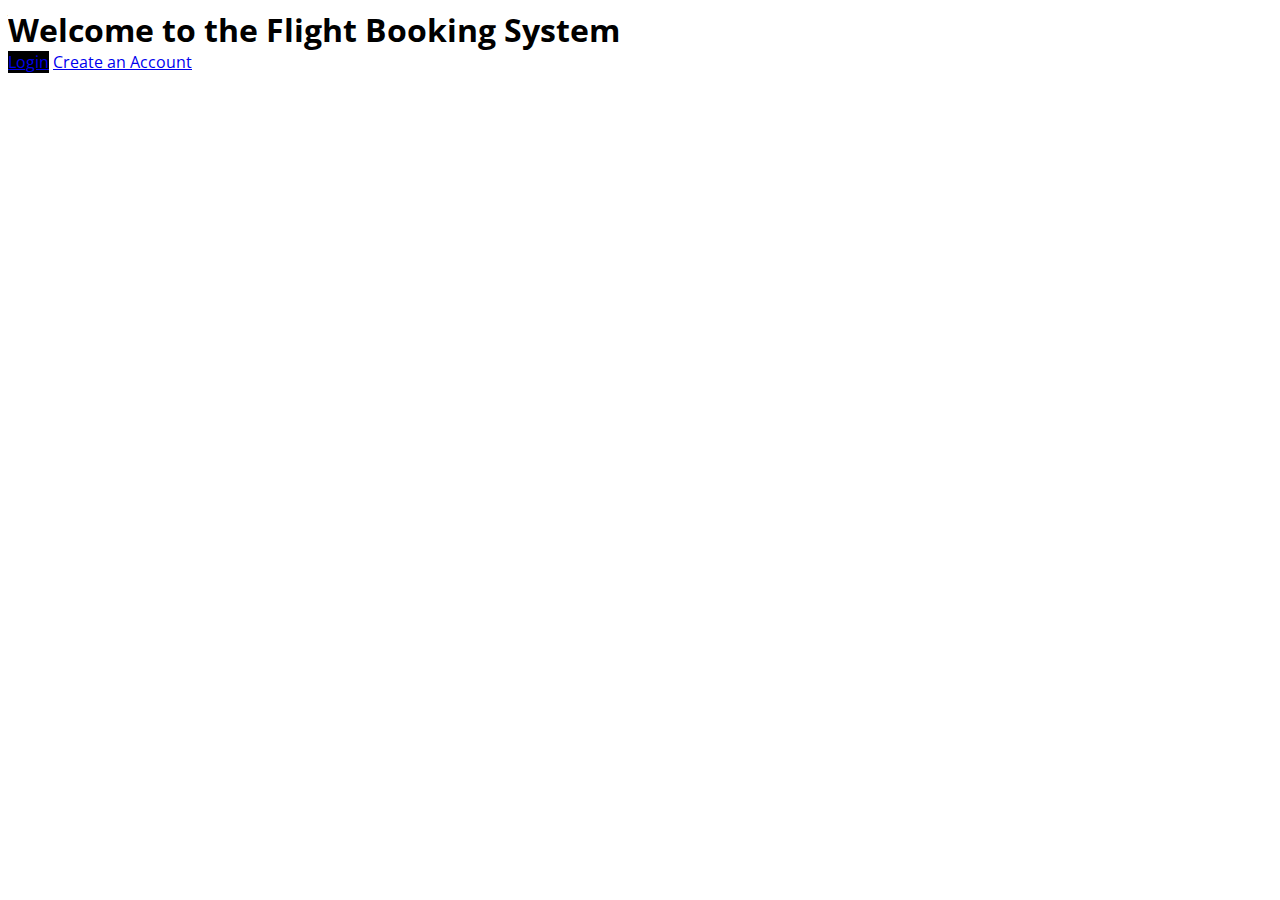
<file: index.html>
<!-- Ken Jiang - 23012932X, Anson Yuen - 23012962X -->
<!DOCTYPE html>
<html>
    <head>
        <link rel="preconnect" href="https://fonts.googleapis.com">
        <link rel="preconnect" href="https://fonts.gstatic.com" crossorigin>
        <link href="https://fonts.googleapis.com/css2?family=Open+Sans:ital,wght@0,300;0,400;0,700;0,800;1,300;1,400;1,700;1,800&display=swap" rel="stylesheet">

        <link href="https://cdn.jsdelivr.net/npm/bootstrap@5.3.2/dist/css/bootstrap.min.css" rel="stylesheet" integrity="sha384-T3c6CoIi6uLrA9TneNEoa7RxnatzjcDSCmG1MXxSR1GAsXEV/Dwwykc2MPK8M2HN" crossorigin="anonymous" />
        <script src="https://cdn.jsdelivr.net/npm/bootstrap@5.3.2/dist/js/bootstrap.bundle.min.js" integrity="sha384-C6RzsynM9kWDrMNeT87bh95OGNyZPhcTNXj1NW7RuBCsyN/o0jlpcV8Qyq46cDfL" crossorigin="anonymous"></script>

        <link href="../styles/globals.css" rel="stylesheet"/>

        <title>Flight Booking System</title>
    </head>
    <body>
        <header>
            <!-- no header or footer on index page -->
        </header>
        <main>
            <div class="container vh-100 d-flex flex-column align-items-center justify-content-center">
                <div class="text-center">
                    <h1>
                        Welcome to the Flight Booking System
                    </h1>
                </div>
                <div class="d-flex">
                    <a href="./login.html" class="btn btn-primary m-1">Login</a>
                    <a href="./signup.html" class="btn btn-secondary m-1">Create an Account</a>
                </div>
            </div>
        </main>
        <footer>
            <!-- no header or footer on index page -->
        </footer>
    </body>
</html>
</file>
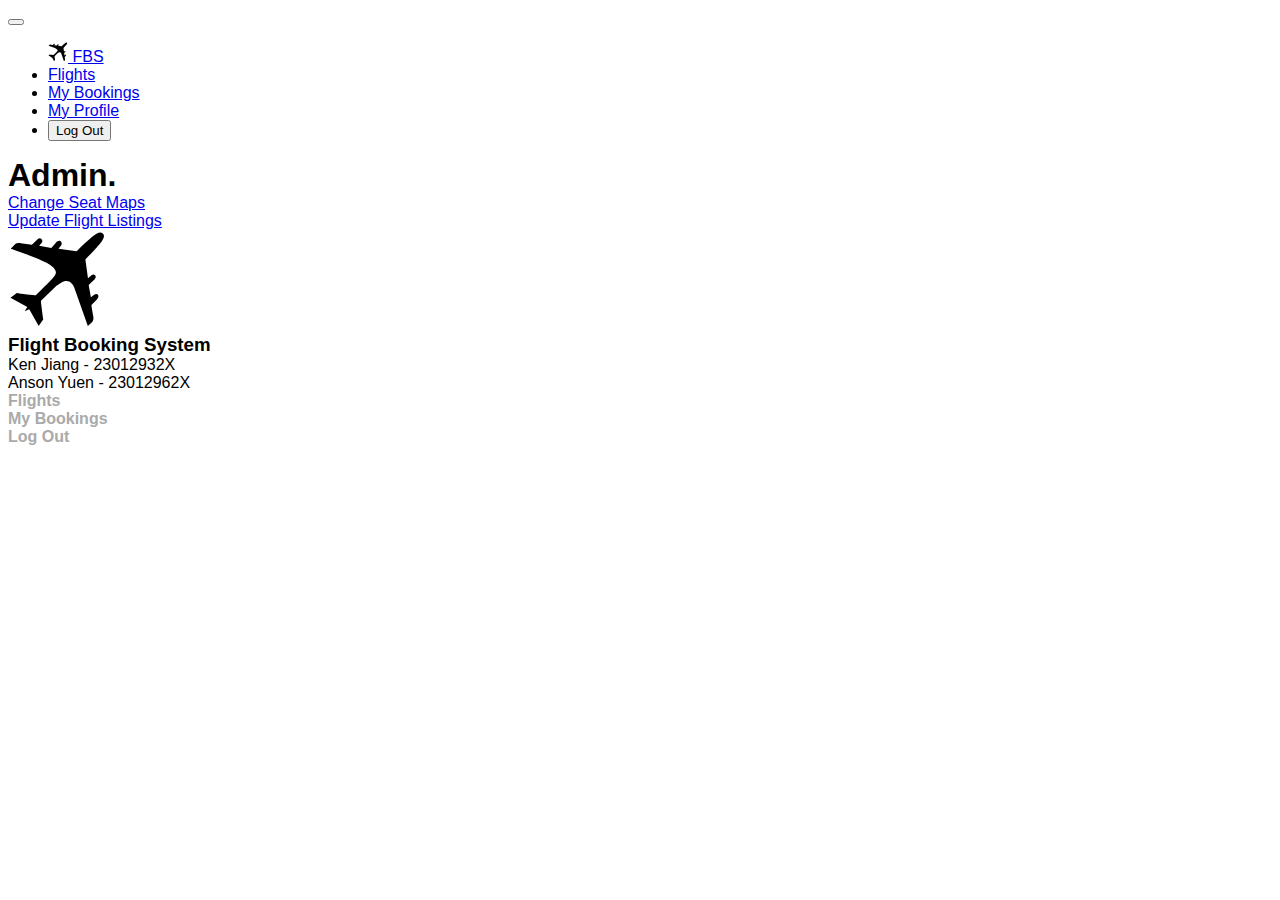
<file: admin.html>
<!-- Ken Jiang - 23012932X, Anson Yuen - 23012962X -->
<!DOCTYPE html>
<html>
    <head>
        <link href="https://cdn.jsdelivr.net/npm/bootstrap@5.3.2/dist/css/bootstrap.min.css" rel="stylesheet" integrity="sha384-T3c6CoIi6uLrA9TneNEoa7RxnatzjcDSCmG1MXxSR1GAsXEV/Dwwykc2MPK8M2HN" crossorigin="anonymous" />
        <script src="https://cdn.jsdelivr.net/npm/bootstrap@5.3.2/dist/js/bootstrap.bundle.min.js" integrity="sha384-C6RzsynM9kWDrMNeT87bh95OGNyZPhcTNXj1NW7RuBCsyN/o0jlpcV8Qyq46cDfL" crossorigin="anonymous"></script>
        
        <link href="../styles/globals.css" rel="stylesheet"/>

        <title>Flight Booking System</title>

        <style>
            .seat {
                fill: white;
                stroke: black;
                stroke-width: 3px;
            }

            .selected-seat {
                fill: #c6ffc6;
            }

            .occupied-seat {
                fill: #ffd1c6;
            }

            .emphasis-text {
                font-weight: bold;
                font-size: 2rem;
                color: white;
                background-color: black;
                padding: 0 0.2em;
                transform: skewX(-10deg);
            }
        </style>

    </head>
    <body>
        <header>
            <nav class="navbar navbar-expand-lg bg-light">
                <div class="container-fluid">
                    <button class="navbar-toggler" type="button" data-bs-toggle="collapse" data-bs-target="#navbarNav">
                        <span class="navbar-toggler-icon"></span>
                    </button>
                    <div
                    class="collapse navbar-collapse flex justify-content-center"
                    id="navbarNav">
                    <ul class="navbar-nav column-gap-5">
                        <a class="navbar-brand" href="#">
                            <img src="./imgs/airplane_logo.svg" style="width:20px;">
                            FBS
                        </a>
                        <li class="nav-item">
                            <a class="nav-link link-primary fw-bold" href="./flights.html">Flights</a>
                        </li>
                        <li class="nav-item">
                            <a class="nav-link" href="#">My Bookings</a>
                        </li>
                        <li class="nav-item">
                            <a class="nav-link" href="#">My Profile</a>
                        </li>
                        <li class="nav-item">
                            <button class="btn btn-outline-secondary" type="submit">Log Out</button>
                        </li>
                    </ul>
                    </div>
                </div>
            </nav>
        </header>
        <main>
            <section class="container mb-2">
                <div class="row my-3">
                    <h1>Admin.</h1>
                </div>
            </section>

            <section class="container mb-2 border-start border-3 border-black">
                <a href="./seatmanagement.html" type="button" class="btn btn-outline-secondary">Change Seat Maps</a>
            </section>
            <section class="container mb-2 border-start border-3 border-black">
                <a href="./eventmanagement.html" type="button" class="btn btn-outline-secondary">Update Flight Listings</a>
            </section>
        </main>
        <footer class="footer fixed-bottom bg-light">
            <div class="container my-3">
                <div class="row">
                    <div class="col-9 d-flex align-items-center">
                        <img src="./imgs/airplane_logo.svg" style="width:100px;">
                        <div class="mx-3">
                            <h3>Flight Booking System</h3>
                            <div>Ken Jiang - 23012932X</div>
                            <div>Anson Yuen - 23012962X</div>
                        </div>
                    </div>
                    <div class="col-3 d-flex align-items-center justify-content-between">
                        <div>
                            <a class="footer-link" href="#">Flights</a>
                        </div>
                        <div>
                            <a class="footer-link" href="#">My Bookings</a>
                        </div>
                        <div>
                            <a class="footer-link" href="#">Log Out</a>
                        </div>
                    </div>
                </div>
            </div> 
        </footer>
    </body>
</html>
</file>
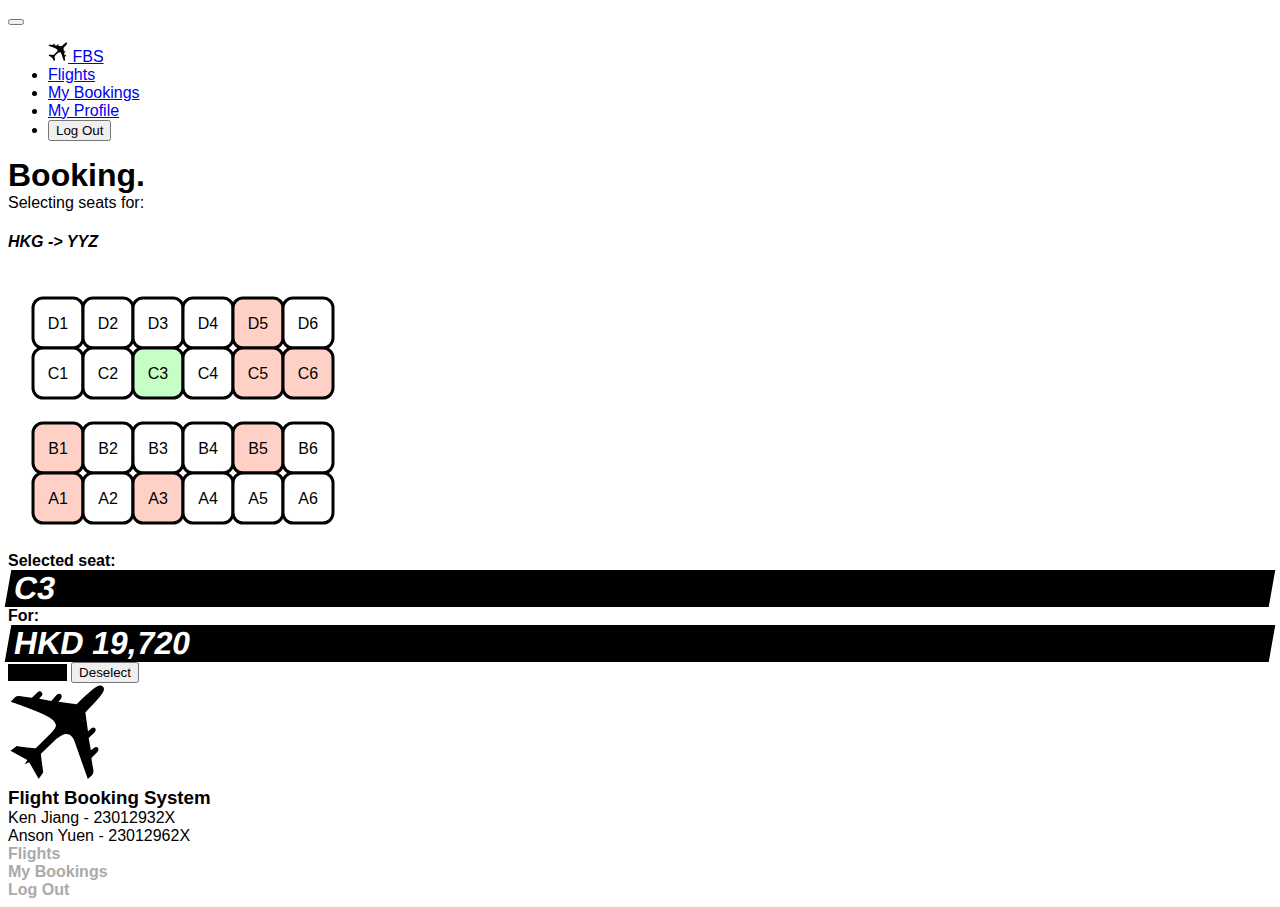
<file: booking.html>
<!-- Ken Jiang - 23012932X, Anson Yuen - 23012962X -->
<!DOCTYPE html>
<html>
    <head>
        <link href="https://cdn.jsdelivr.net/npm/bootstrap@5.3.2/dist/css/bootstrap.min.css" rel="stylesheet" integrity="sha384-T3c6CoIi6uLrA9TneNEoa7RxnatzjcDSCmG1MXxSR1GAsXEV/Dwwykc2MPK8M2HN" crossorigin="anonymous" />
        <script src="https://cdn.jsdelivr.net/npm/bootstrap@5.3.2/dist/js/bootstrap.bundle.min.js" integrity="sha384-C6RzsynM9kWDrMNeT87bh95OGNyZPhcTNXj1NW7RuBCsyN/o0jlpcV8Qyq46cDfL" crossorigin="anonymous"></script>
        
        <link href="../styles/globals.css" rel="stylesheet"/>

        <title>Flight Booking System</title>

        <style>
            .seat {
                fill: white;
                stroke: black;
                stroke-width: 3px;
            }

            .selected-seat {
                fill: #c6ffc6;
            }

            .occupied-seat {
                fill: #ffd1c6;
            }

            .emphasis-text {
                font-weight: bold;
                font-size: 2rem;
                color: white;
                background-color: black;
                padding: 0 0.2em;
                transform: skewX(-10deg);
            }
        </style>

    </head>
    <body>
        <header>
            <nav class="navbar navbar-expand-lg bg-light">
                <div class="container-fluid">
                    <button class="navbar-toggler" type="button" data-bs-toggle="collapse" data-bs-target="#navbarNav">
                        <span class="navbar-toggler-icon"></span>
                    </button>
                    <div
                    class="collapse navbar-collapse flex justify-content-center"
                    id="navbarNav">
                    <ul class="navbar-nav column-gap-5">
                        <a class="navbar-brand" href="#">
                            <img src="./imgs/airplane_logo.svg" style="width:20px;">
                            FBS
                        </a>
                        <li class="nav-item">
                            <a class="nav-link " href="./flights.html">Flights</a>
                        </li>
                        <li class="nav-item">
                            <a class="nav-link link-primary fw-bold" href="#">My Bookings</a>
                        </li>
                        <li class="nav-item">
                            <a class="nav-link" href="#">My Profile</a>
                        </li>
                        <li class="nav-item">
                            <button class="btn btn-outline-secondary" type="submit">Log Out</button>
                        </li>
                    </ul>
                    </div>
                </div>
            </nav>
        </header>
        <main>
            <section class="container mb-2">
                <div class="row my-3">
                    <h1>Booking.</h1>
                </div>
            </section>

            <section class="container mb-2 border-start border-3 border-black">
                <div class="row">
                    <div>
                        Selecting seats for:
                    </div>
                    <h4>
                        HKG -> YYZ
                    </h4>
                </div>
            </section>

            <section class="container d-flex justify-content-center">
                <svg id="seatmap" width="350px" height="275px">
                    <rect class="seat" x="25" y="25" width="50" height="50" rx="10" ry="10"></rect>
                    <text x="50" y="50" fill="black" text-anchor="middle" alignment-baseline="central">D1</text>
                    <rect class="seat" x="25" y="75" width="50" height="50" rx="10" ry="10"></rect>
                    <text x="50" y="100" fill="black" text-anchor="middle" alignment-baseline="central">C1</text>
                    <rect class="seat occupied-seat" x="25" y="150" width="50" height="50" rx="10" ry="10"></rect>
                    <text x="50" y="175" fill="black" text-anchor="middle" alignment-baseline="central">B1</text>
                    <rect class="seat occupied-seat" x="25" y="200" width="50" height="50" rx="10" ry="10"></rect>
                    <text x="50" y="225" fill="black" text-anchor="middle" alignment-baseline="central">A1</text>

                    <rect class="seat" x="75" y="25" width="50" height="50" rx="10" ry="10"></rect>
                    <text x="100" y="50" fill="black" text-anchor="middle" alignment-baseline="central">D2</text>
                    <rect class="seat" x="75" y="75" width="50" height="50" rx="10" ry="10"></rect>
                    <text x="100" y="100" fill="black" text-anchor="middle" alignment-baseline="central">C2</text>
                    <rect class="seat" x="75" y="150" width="50" height="50" rx="10" ry="10"></rect>
                    <text x="100" y="175" fill="black" text-anchor="middle" alignment-baseline="central">B2</text>
                    <rect class="seat" x="75" y="200" width="50" height="50" rx="10" ry="10"></rect>
                    <text x="100" y="225" fill="black" text-anchor="middle" alignment-baseline="central">A2</text>

                    <rect class="seat" x="125" y="25" width="50" height="50" rx="10" ry="10"></rect>
                    <text x="150" y="50" fill="black" text-anchor="middle" alignment-baseline="central">D3</text>
                    <rect class="seat selected-seat" x="125" y="75" width="50" height="50" rx="10" ry="10"></rect>
                    <text x="150" y="100" fill="black" text-anchor="middle" alignment-baseline="central">C3</text>
                    <rect class="seat" x="125" y="150" width="50" height="50" rx="10" ry="10"></rect>
                    <text x="150" y="175" fill="black" text-anchor="middle" alignment-baseline="central">B3</text>
                    <rect class="seat occupied-seat" x="125" y="200" width="50" height="50" rx="10" ry="10"></rect>
                    <text x="150" y="225" fill="black" text-anchor="middle" alignment-baseline="central">A3</text>

                    <rect class="seat" x="175" y="25" width="50" height="50" rx="10" ry="10"></rect>
                    <text x="200" y="50" fill="black" text-anchor="middle" alignment-baseline="central">D4</text>
                    <rect class="seat" x="175" y="75" width="50" height="50" rx="10" ry="10"></rect>
                    <text x="200" y="100" fill="black" text-anchor="middle" alignment-baseline="central">C4</text>
                    <rect class="seat" x="175" y="150" width="50" height="50" rx="10" ry="10"></rect>
                    <text x="200" y="175" fill="black" text-anchor="middle" alignment-baseline="central">B4</text>
                    <rect class="seat" x="175" y="200" width="50" height="50" rx="10" ry="10"></rect>
                    <text x="200" y="225" fill="black" text-anchor="middle" alignment-baseline="central">A4</text>

                    <rect class="seat occupied-seat" x="225" y="25" width="50" height="50" rx="10" ry="10"></rect>
                    <text x="250" y="50" fill="black" text-anchor="middle" alignment-baseline="central">D5</text>
                    <rect class="seat occupied-seat" x="225" y="75" width="50" height="50" rx="10" ry="10"></rect>
                    <text x="250" y="100" fill="black" text-anchor="middle" alignment-baseline="central">C5</text>
                    <rect class="seat occupied-seat" x="225" y="150" width="50" height="50" rx="10" ry="10"></rect>
                    <text x="250" y="175" fill="black" text-anchor="middle" alignment-baseline="central">B5</text>
                    <rect class="seat" x="225" y="200" width="50" height="50" rx="10" ry="10"></rect>
                    <text x="250" y="225" fill="black" text-anchor="middle" alignment-baseline="central">A5</text>

                    <rect class="seat" x="275" y="25" width="50" height="50" rx="10" ry="10"></rect>
                    <text x="300" y="50" fill="black" text-anchor="middle" alignment-baseline="central">D6</text>
                    <rect class="seat occupied-seat" x="275" y="75" width="50" height="50" rx="10" ry="10"></rect>
                    <text x="300" y="100" fill="black" text-anchor="middle" alignment-baseline="central">C6</text>
                    <rect class="seat" x="275" y="150" width="50" height="50" rx="10" ry="10"></rect>
                    <text x="300" y="175" fill="black" text-anchor="middle" alignment-baseline="central">B6</text>
                    <rect class="seat" x="275" y="200" width="50" height="50" rx="10" ry="10"></rect>
                    <text x="300" y="225" fill="black" text-anchor="middle" alignment-baseline="central">A6</text>

                </svg>
            </section>

            <section class="container d-flex flex-row align-items-center justify-content-center mb-3">
                <div class="mx-2">
                    <b>Selected seat:</b>
                </div>
                <div class="emphasis-text">
                    C3
                </div>

                <div class="mx-2">
                    <b>For:</b>
                </div>
                <div class="emphasis-text">
                    HKD 19,720
                </div>
            </section>

            <section class="container d-flex justify-content-center">
                <button type="button" class="btn btn-primary mx-1">Confirm</button>
                <button type="button" class="btn btn-outline-secondary mx-1">Deselect</button>
            </section>
        </main>
        <footer class="footer fixed-bottom bg-light">
            <div class="container my-3">
                <div class="row">
                    <div class="col-9 d-flex align-items-center">
                        <img src="./imgs/airplane_logo.svg" style="width:100px;">
                        <div class="mx-3">
                            <h3>Flight Booking System</h3>
                            <div>Ken Jiang - 23012932X</div>
                            <div>Anson Yuen - 23012962X</div>
                        </div>
                    </div>
                    <div class="col-3 d-flex align-items-center justify-content-between">
                        <div>
                            <a class="footer-link" href="#">Flights</a>
                        </div>
                        <div>
                            <a class="footer-link" href="#">My Bookings</a>
                        </div>
                        <div>
                            <a class="footer-link" href="#">Log Out</a>
                        </div>
                    </div>
                </div>
            </div> 
        </footer>
    </body>
</html>
</file>
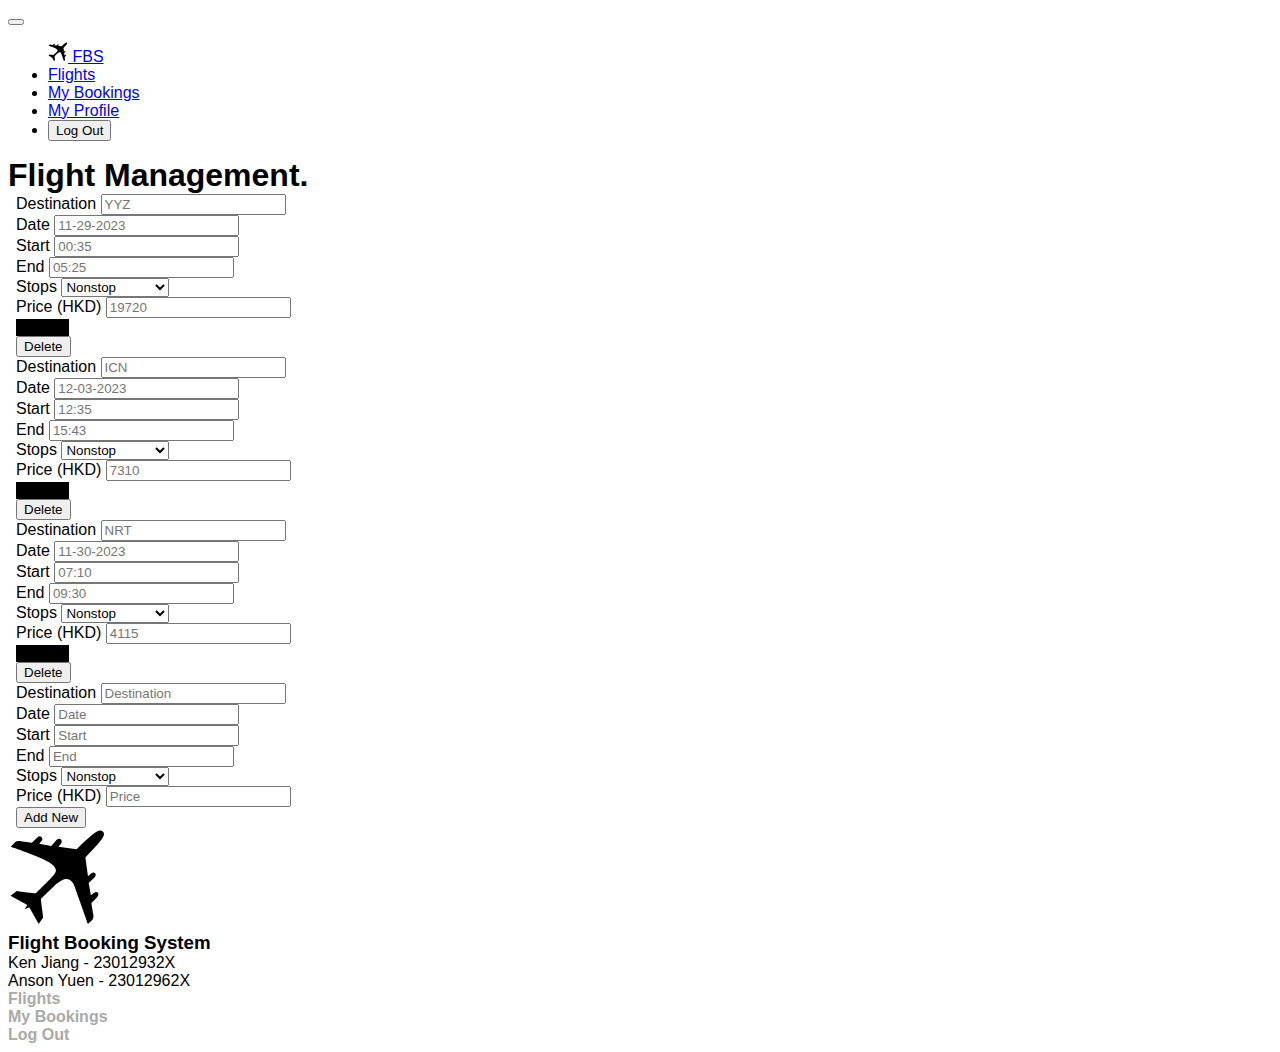
<file: eventmanagement.html>
<!-- Ken Jiang - 23012932X, Anson Yuen - 23012962X -->
<!DOCTYPE html>
<html>
    <head>
        <link href="https://cdn.jsdelivr.net/npm/bootstrap@5.3.2/dist/css/bootstrap.min.css" rel="stylesheet" integrity="sha384-T3c6CoIi6uLrA9TneNEoa7RxnatzjcDSCmG1MXxSR1GAsXEV/Dwwykc2MPK8M2HN" crossorigin="anonymous" />
        <script src="https://cdn.jsdelivr.net/npm/bootstrap@5.3.2/dist/js/bootstrap.bundle.min.js" integrity="sha384-C6RzsynM9kWDrMNeT87bh95OGNyZPhcTNXj1NW7RuBCsyN/o0jlpcV8Qyq46cDfL" crossorigin="anonymous"></script>
        
        <link href="../styles/globals.css" rel="stylesheet"/>

        <title>Flight Booking System</title>

        <style>
            .seat {
                fill: white;
                stroke: black;
                stroke-width: 3px;
            }

            .selected-seat {
                fill: #c6ffc6;
            }

            .occupied-seat {
                fill: #ffd1c6;
            }

            .emphasis-text {
                font-weight: bold;
                font-size: 2rem;
                color: white;
                background-color: black;
                padding: 0 0.2em;
                transform: skewX(-10deg);
            }

            .card {
                margin: 0 0.5em;
            }
        </style>

    </head>
    <body>
        <header>
            <nav class="navbar navbar-expand-lg bg-light">
                <div class="container-fluid">
                    <button class="navbar-toggler" type="button" data-bs-toggle="collapse" data-bs-target="#navbarNav">
                        <span class="navbar-toggler-icon"></span>
                    </button>
                    <div
                    class="collapse navbar-collapse flex justify-content-center"
                    id="navbarNav">
                    <ul class="navbar-nav column-gap-5">
                        <a class="navbar-brand" href="#">
                            <img src="./imgs/airplane_logo.svg" style="width:20px;">
                            FBS
                        </a>
                        <li class="nav-item">
                            <a class="nav-link link-primary fw-bold" href="./flights.html">Flights</a>
                        </li>
<li class="nav-item">
                            <a class="nav-link" href="#">My Bookings</a>
                        </li>
                        <li class="nav-item">
                            <a class="nav-link" href="#">My Profile</a>
                        </li>
                        <li class="nav-item">
                            <button class="btn btn-outline-secondary" type="submit">Log Out</button>
                        </li>
                    </ul>
                    </div>
                </div>
            </nav>
        </header>
        <main>
            <section class="container mb-2">
                <div class="row my-3">
                    <h1>Flight Management.</h1>
                </div>
            </section>

            <section class="container mb-2 d-flex">
                <div class="card" style="width: 20rem;">
                    <div class="card-body">
                        <div class="input-group mb-3">
                            <span class="input-group-text" id="dest">Destination</span>
                            <input type="text" class="form-control" placeholder="YYZ" aria-label="Destination" aria-describedby="dest">
                        </div>
                        <div class="input-group mb-3">
                            <span class="input-group-text" id="date">Date</span>
                            <input type="text" class="form-control" placeholder="11-29-2023" aria-label="date" aria-describedby="date">
                        </div>
                        <div class="row">
                            <div class="col">
                                <div class="input-group mb-3">
                                    <span class="input-group-text" id="start">Start</span>
                                    <input type="text" class="form-control" placeholder="00:35" aria-label="start" aria-describedby="start">
                                </div>
                            </div>
                            <div class="col">
                                <div class="input-group mb-3">
                                    <span class="input-group-text" id="end">End</span>
                                    <input type="text" class="form-control" placeholder="05:25" aria-label="end" aria-describedby="end">
                                </div>
                            </div>
                        </div>
                        <div class="input-group mb-3">
                            <label class="input-group-text" for="stops">Stops</label>
                            <select class="form-select" id="stops">
                                <option selected>Nonstop</option>
                                <option value="1">One</option>
                                <option value="2">More than one</option>
                            </select>
                        </div>
                        <div class="input-group mb-3">
                            <span class="input-group-text" id="price">Price (HKD)</span>
                            <input type="number" class="form-control" placeholder="19720" aria-label="price" aria-describedby="price">
                        </div>
                        <div class="row">
                            <div class="col">
                                <button type="submit" class="btn btn-primary w-100">Submit</button>
                            </div>
                            <div class="col">
                                <button type="reset" class="btn btn-outline-danger w-100">Delete</button>
                            </div>
                        </div>
                    </div>
                </div>
                <div class="card" style="width: 20rem;">
                    <div class="card-body">
                        <div class="input-group mb-3">
                            <span class="input-group-text" id="dest">Destination</span>
                            <input type="text" class="form-control" placeholder="ICN" aria-label="Destination" aria-describedby="dest">
                        </div>
                        <div class="input-group mb-3">
                            <span class="input-group-text" id="date">Date</span>
                            <input type="text" class="form-control" placeholder="12-03-2023" aria-label="date" aria-describedby="date">
                        </div>
                        <div class="row">
                            <div class="col">
                                <div class="input-group mb-3">
                                    <span class="input-group-text" id="start">Start</span>
                                    <input type="text" class="form-control" placeholder="12:35" aria-label="start" aria-describedby="start">
                                </div>
                            </div>
                            <div class="col">
                                <div class="input-group mb-3">
                                    <span class="input-group-text" id="end">End</span>
                                    <input type="text" class="form-control" placeholder="15:43" aria-label="end" aria-describedby="end">
                                </div>
                            </div>
                        </div>
                        <div class="input-group mb-3">
                            <label class="input-group-text" for="stops">Stops</label>
                            <select class="form-select" id="stops">
                                <option selected>Nonstop</option>
                                <option value="1">One</option>
                                <option value="2">More than one</option>
                            </select>
                        </div>
                        <div class="input-group mb-3">
                            <span class="input-group-text" id="price">Price (HKD)</span>
                            <input type="number" class="form-control" placeholder="7310" aria-label="price" aria-describedby="price">
                        </div>
                        <div class="row">
                            <div class="col">
                                <button type="submit" class="btn btn-primary w-100">Submit</button>
                            </div>
                            <div class="col">
                                <button type="reset" class="btn btn-outline-danger w-100">Delete</button>
                            </div>
                        </div>
                    </div>
                </div>
                <div class="card" style="width: 20rem;">
                    <div class="card-body">
                        <div class="input-group mb-3">
                            <span class="input-group-text" id="dest">Destination</span>
                            <input type="text" class="form-control" placeholder="NRT" aria-label="Destination" aria-describedby="dest">
                        </div>
                        <div class="input-group mb-3">
                            <span class="input-group-text" id="date">Date</span>
                            <input type="text" class="form-control" placeholder="11-30-2023" aria-label="date" aria-describedby="date">
                        </div>
                        <div class="row">
                            <div class="col">
                                <div class="input-group mb-3">
                                    <span class="input-group-text" id="start">Start</span>
                                    <input type="text" class="form-control" placeholder="07:10" aria-label="start" aria-describedby="start">
                                </div>
                            </div>
                            <div class="col">
                                <div class="input-group mb-3">
                                    <span class="input-group-text" id="end">End</span>
                                    <input type="text" class="form-control" placeholder="09:30" aria-label="end" aria-describedby="end">
                                </div>
                            </div>
                        </div>
                        <div class="input-group mb-3">
                            <label class="input-group-text" for="stops">Stops</label>
                            <select class="form-select" id="stops">
                                <option selected>Nonstop</option>
                                <option value="1">One</option>
                                <option value="2">More than one</option>
                            </select>
                        </div>
                        <div class="input-group mb-3">
                            <span class="input-group-text" id="price">Price (HKD)</span>
                            <input type="number" class="form-control" placeholder="4115" aria-label="price" aria-describedby="price">
                        </div>
                        <div class="row">
                            <div class="col">
                                <button type="submit" class="btn btn-primary w-100">Submit</button>
                            </div>
                            <div class="col">
                                <button type="reset" class="btn btn-outline-danger w-100">Delete</button>
                            </div>
                        </div>
                    </div>
                </div>
                <div class="card" style="width: 20rem;">
                    <div class="card-body">
                        <div class="input-group mb-3">
                            <span class="input-group-text" id="dest">Destination</span>
                            <input type="text" class="form-control" placeholder="Destination" aria-label="Destination" aria-describedby="dest">
                        </div>
                        <div class="input-group mb-3">
                            <span class="input-group-text" id="date">Date</span>
                            <input type="text" class="form-control" placeholder="Date" aria-label="date" aria-describedby="date">
                        </div>
                        <div class="row">
                            <div class="col">
                                <div class="input-group mb-3">
                                    <span class="input-group-text" id="start">Start</span>
                                    <input type="text" class="form-control" placeholder="Start" aria-label="start" aria-describedby="start">
                                </div>
                            </div>
                            <div class="col">
                                <div class="input-group mb-3">
                                    <span class="input-group-text" id="end">End</span>
                                    <input type="text" class="form-control" placeholder="End" aria-label="end" aria-describedby="end">
                                </div>
                            </div>
                        </div>
                        <div class="input-group mb-3">
                            <label class="input-group-text" for="stops">Stops</label>
                            <select class="form-select" id="stops">
                                <option selected>Nonstop</option>
                                <option value="1">One</option>
                                <option value="2">More than one</option>
                            </select>
                        </div>
                        <div class="input-group mb-3">
                            <span class="input-group-text" id="price">Price (HKD)</span>
                            <input type="number" class="form-control" placeholder="Price" aria-label="price" aria-describedby="price">
                        </div>
                        <div class="row">
                            <div class="col">
                                <button type="submit" class="btn btn-success w-100">Add New</button>
                            </div>
                        </div>
                    </div>
                </div>
            </section>
        </main>
        <footer class="footer fixed-bottom bg-light">
            <div class="container my-3">
                <div class="row">
                    <div class="col-9 d-flex align-items-center">
                        <img src="./imgs/airplane_logo.svg" style="width:100px;">
                        <div class="mx-3">
                            <h3>Flight Booking System</h3>
                            <div>Ken Jiang - 23012932X</div>
                            <div>Anson Yuen - 23012962X</div>
                        </div>
                    </div>
                    <div class="col-3 d-flex align-items-center justify-content-between">
                        <div>
                            <a class="footer-link" href="#">Flights</a>
                        </div>
                        <div>
                            <a class="footer-link" href="#">My Bookings</a>
                        </div>
                        <div>
                            <a class="footer-link" href="#">Log Out</a>
                        </div>
                    </div>
                </div>
            </div> 
        </footer>
    </body>
</html>
</file>
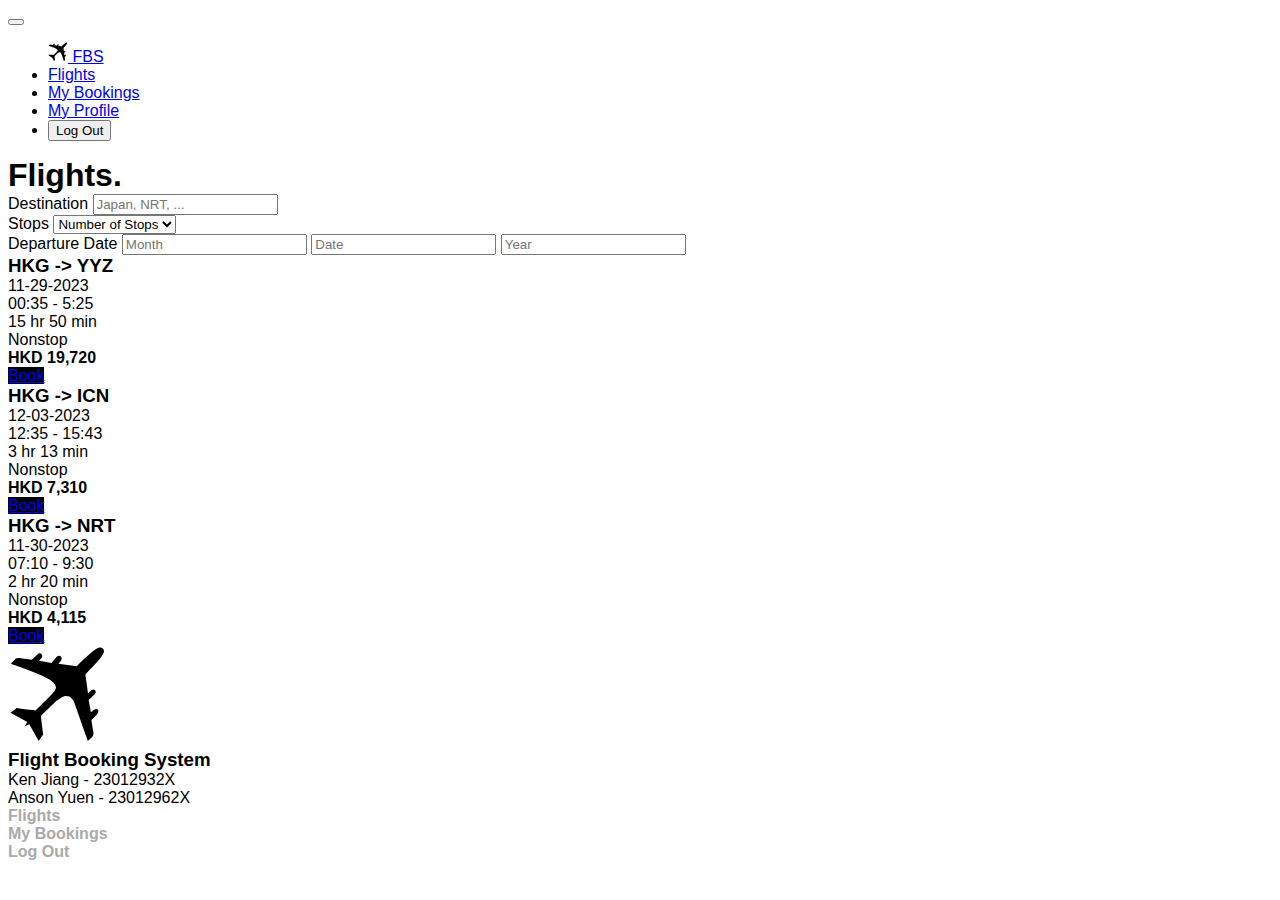
<file: flights.html>
<!-- Ken Jiang - 23012932X, Anson Yuen - 23012962X -->
<!DOCTYPE html>
<html>
    <head>
        <link href="https://cdn.jsdelivr.net/npm/bootstrap@5.3.2/dist/css/bootstrap.min.css" rel="stylesheet" integrity="sha384-T3c6CoIi6uLrA9TneNEoa7RxnatzjcDSCmG1MXxSR1GAsXEV/Dwwykc2MPK8M2HN" crossorigin="anonymous" />
        <script src="https://cdn.jsdelivr.net/npm/bootstrap@5.3.2/dist/js/bootstrap.bundle.min.js" integrity="sha384-C6RzsynM9kWDrMNeT87bh95OGNyZPhcTNXj1NW7RuBCsyN/o0jlpcV8Qyq46cDfL" crossorigin="anonymous"></script>
        
        <link href="../styles/globals.css" rel="stylesheet"/>

        <title>Flight Booking System</title>
    </head>
    <body>
        <header>
            <nav class="navbar navbar-expand-lg bg-light">
                <div class="container-fluid">
                    <button class="navbar-toggler" type="button" data-bs-toggle="collapse" data-bs-target="#navbarNav">
                        <span class="navbar-toggler-icon"></span>
                    </button>
                    <div
                    class="collapse navbar-collapse flex justify-content-center"
                    id="navbarNav">
                    <ul class="navbar-nav column-gap-5">
                        <a class="navbar-brand" href="#">
                            <img src="./imgs/airplane_logo.svg" style="width:20px;">
                            FBS
                        </a>
                        <li class="nav-item">
                            <a class="nav-link link-primary fw-bold" href="./flights.html">Flights</a>
                        </li>
<li class="nav-item">
                            <a class="nav-link" href="#">My Bookings</a>
                        </li>
                        <li class="nav-item">
                            <a class="nav-link" href="#">My Profile</a>
                        </li>
                        <li class="nav-item">
                            <button class="btn btn-outline-secondary" type="submit">Log Out</button>
                        </li>
                    </ul>
                    </div>
                </div>
            </nav>
        </header>
        <main>
            <section class="container mb-2">
                <div class="row my-3">
                    <h1>Flights.</h1>
                </div>
            </section>
            <section class="container mb-2">
                <div class="row">
                    <div class="col-12 col-md-4">
                        <div class="input-group">
                            <span class="input-group-text">Destination</span>
                            <input type="text" class="form-control" placeholder="Japan, NRT, ..." aria-label="Destination">
                        </div>
                    </div>
                    <div class="col-12 col-md-4">
                        <div class="input-group">
                            <span class="input-group-text">Stops</span>
                            <select class="form-select" aria-label="Default select example">
                                <option selected>Number of Stops</option>
                                <option value="0">Nonstop</option>
                                <option value="1">One</option>
                                <option value="2">More than One</option>
                              </select>
                        </div>
                    </div>
                    <div class="col-12 col-lg-4">
                        <div class="input-group">
                            <span class="input-group-text">Departure Date</span>
                            <input type="number" aria-label="First name" class="form-control" placeholder="Month">
                            <input type="number" aria-label="Last name" class="form-control"  placeholder="Date">
                            <input type="number" aria-label="Last name" class="form-control"  placeholder="Year">
                          </div>
                    </div>
                  </div>    
            </section>
            <!-- flight cards -->
            <section class="container">
                <div class="card mb-1">
                    <div class="card-body">
                        <div class="row">
                            <div class="col-lg-5 col-3 d-flex flex-column justify-content-center">
                                <h3>HKG -> YYZ</h3>
                                <div>11-29-2023</div>
                            </div>
                            <div class="col-lg-2 col-3 d-flex flex-column justify-content-center">
                                <div>00:35 - 5:25</div>
                                <div>15 hr 50 min</div>
                            </div>
                            <div class="col-lg-2 col-2 d-flex flex-column justify-content-center">
                                Nonstop
                            </div>
                            <div class="col-lg-2 col-2 d-flex flex-column justify-content-center">
                                <strong>HKD 19,720</strong>
                            </div>
                            <div class="col-lg-1 col-2 d-flex flex-column justify-content-center">
                                <a href="#" class="btn btn-primary">Book</a>
                            </div>
                        </div>
                    </div>
                </div>
                <div class="card mb-1">
                    <div class="card-body">
                        <div class="row">
                            <div class="col-lg-5 col-3 d-flex flex-column justify-content-center">
                                <h3>HKG -> ICN</h3>
                                <div>12-03-2023</div>
                            </div>
                            <div class="col-lg-2 col-3 d-flex flex-column justify-content-center">
                                <div>12:35 - 15:43</div>
                                <div>3 hr 13 min</div>
                            </div>
                            <div class="col-lg-2 col-2 d-flex flex-column justify-content-center">
                                Nonstop
                            </div>
                            <div class="col-lg-2 col-2 d-flex flex-column justify-content-center">
                                <strong>HKD 7,310</strong>
                            </div>
                            <div class="col-lg-1 col-2 d-flex flex-column justify-content-center">
                                <a href="#" class="btn btn-primary">Book</a>
                            </div>
                        </div>
                    </div>
                </div>
                <div class="card mb-1">
                    <div class="card-body">
                        <div class="row">
                            <div class="col-lg-5 col-3 d-flex flex-column justify-content-center">
                                <h3>HKG -> NRT</h3>
                                <div>11-30-2023</div>
                            </div>
                            <div class="col-lg-2 col-3 d-flex flex-column justify-content-center">
                                <div>07:10 - 9:30</div>
                                <div>2 hr 20 min</div>
                            </div>
                            <div class="col-lg-2 col-2 d-flex flex-column justify-content-center">
                                Nonstop
                            </div>
                            <div class="col-lg-2 col-2 d-flex flex-column justify-content-center">
                                <strong>HKD 4,115</strong>
                            </div>
                            <div class="col-lg-1 col-2 d-flex flex-column justify-content-center">
                                <a href="#" class="btn btn-primary">Book</a>
                            </div>
                        </div>
                    </div>
                </div>
            </section>
        </main>
        <footer class="footer fixed-bottom bg-light">
            <div class="container my-3">
                <div class="row">
                    <div class="col-9 d-flex align-items-center">
                        <img src="./imgs/airplane_logo.svg" style="width:100px;">
                        <div class="mx-3">
                            <h3>Flight Booking System</h3>
                            <div>Ken Jiang - 23012932X</div>
                            <div>Anson Yuen - 23012962X</div>
                        </div>
                    </div>
                    <div class="col-3 d-flex align-items-center justify-content-between">
                        <div>
                            <a class="footer-link" href="#">Flights</a>
                        </div>
                        <div>
                            <a class="footer-link" href="#">My Bookings</a>
                        </div>
                        <div>
                            <a class="footer-link" href="#">Log Out</a>
                        </div>
                    </div>
                </div>
            </div> 
        </footer>
    </body>
</html>
</file>
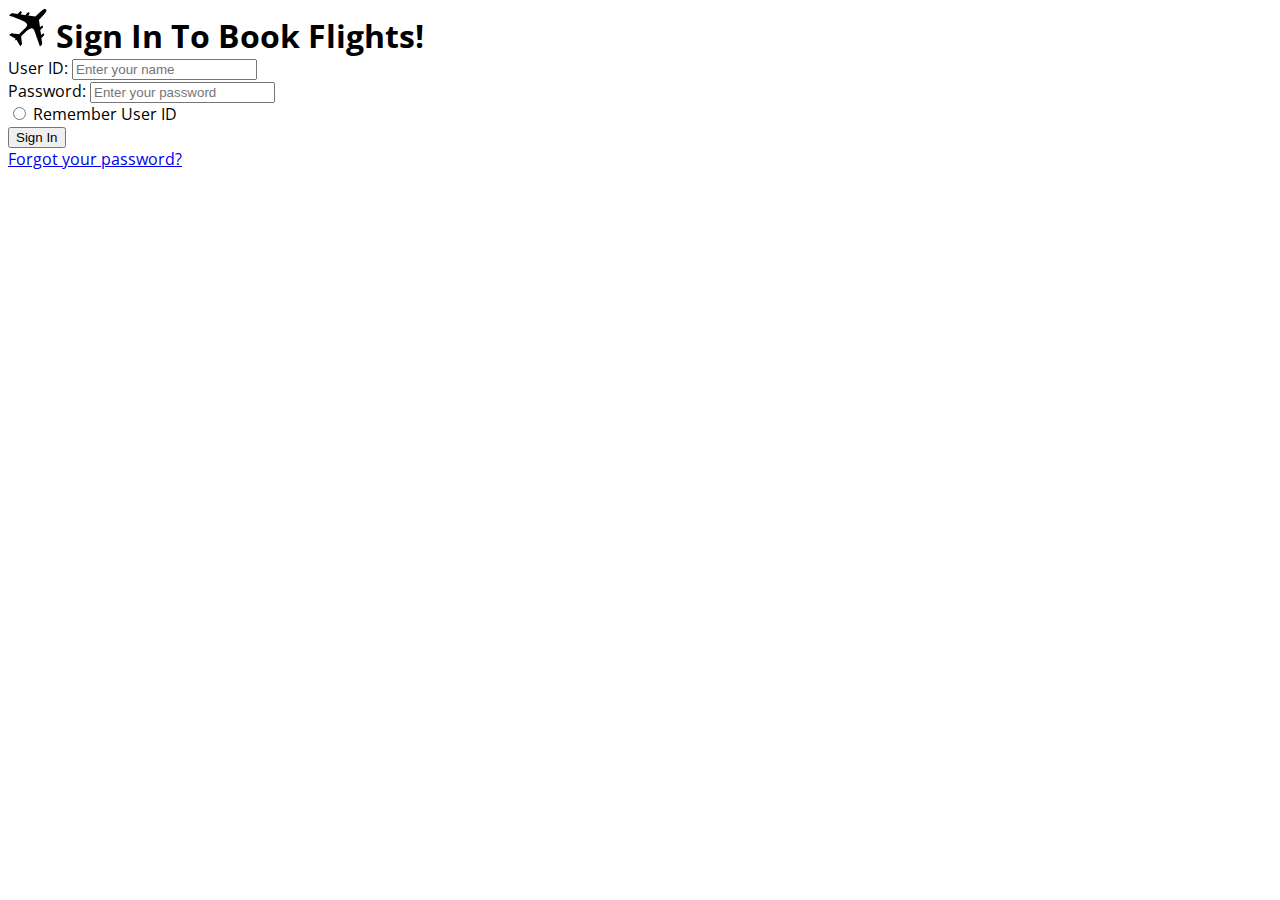
<file: login.html>
<!-- Ken Jiang - 23012932X, Anson Yuen - 23012962X -->
<!DOCTYPE html>
<html lang="en">

<head>
    <link rel="preconnect" href="https://fonts.googleapis.com">
    <link rel="preconnect" href="https://fonts.gstatic.com" crossorigin>
    <link href="https://fonts.googleapis.com/css2?family=Open+Sans:ital,wght@0,300;0,400;0,700;0,800;1,300;1,400;1,700;1,800&display=swap" rel="stylesheet">

    <link href="https://cdn.jsdelivr.net/npm/bootstrap@5.3.2/dist/css/bootstrap.min.css" rel="stylesheet" integrity="sha384-T3c6CoIi6uLrA9TneNEoa7RxnatzjcDSCmG1MXxSR1GAsXEV/Dwwykc2MPK8M2HN" crossorigin="anonymous" />
    <script src="https://cdn.jsdelivr.net/npm/bootstrap@5.3.2/dist/js/bootstrap.bundle.min.js" integrity="sha384-C6RzsynM9kWDrMNeT87bh95OGNyZPhcTNXj1NW7RuBCsyN/o0jlpcV8Qyq46cDfL" crossorigin="anonymous"></script>

    <link href="../styles/globals.css" rel="stylesheet"/>

    <title>Flight Booking System</title>
</head>

<body>
  <div class="d-flex align-items-center justify-content-center vh-100">
    <div class="container bg-light p-5 border rounded w-50 mx-auto">
      <div class="container w-75">
        <div class="pb-3">
          <h1 class="text-center"><img src="./imgs/airplane_logo.svg" style="width:40px;"> Sign In To Book Flights! 
          </h1>
        </div>
        <form class="flex-column">
          <div class="form-group pb-2">
            <label for="name">User ID:</label>
            <input type="text" class="form-control" id="name" placeholder="Enter your name">
          </div>
          <div class="form-group pb-2">
            <label for="password">Password:</label>
            <input type="password" class="form-control" id="password" placeholder="Enter your password">
          </div>
          <div>
            <div class="form-group form-check">
              <input type="radio" class="form-check-input" id="rememberPassword" name="rememberPassword">
              <label class="form-check-label" for="rememberPassword">Remember User ID</label>
            </div>
          </div>
          <div>
            <div class="row py-3">
              <div class="col">
                <button type="submit" class="btn btn-dark">Sign In</button>
              </div>
              <div class="col text-body-secondary">
                <a class="text-reset" href="#">Forgot your password?</a>
              </div>
            </div>
          </div>
        </form>
      </div>
    </div>
  </div>
</body>

</html>
</file>
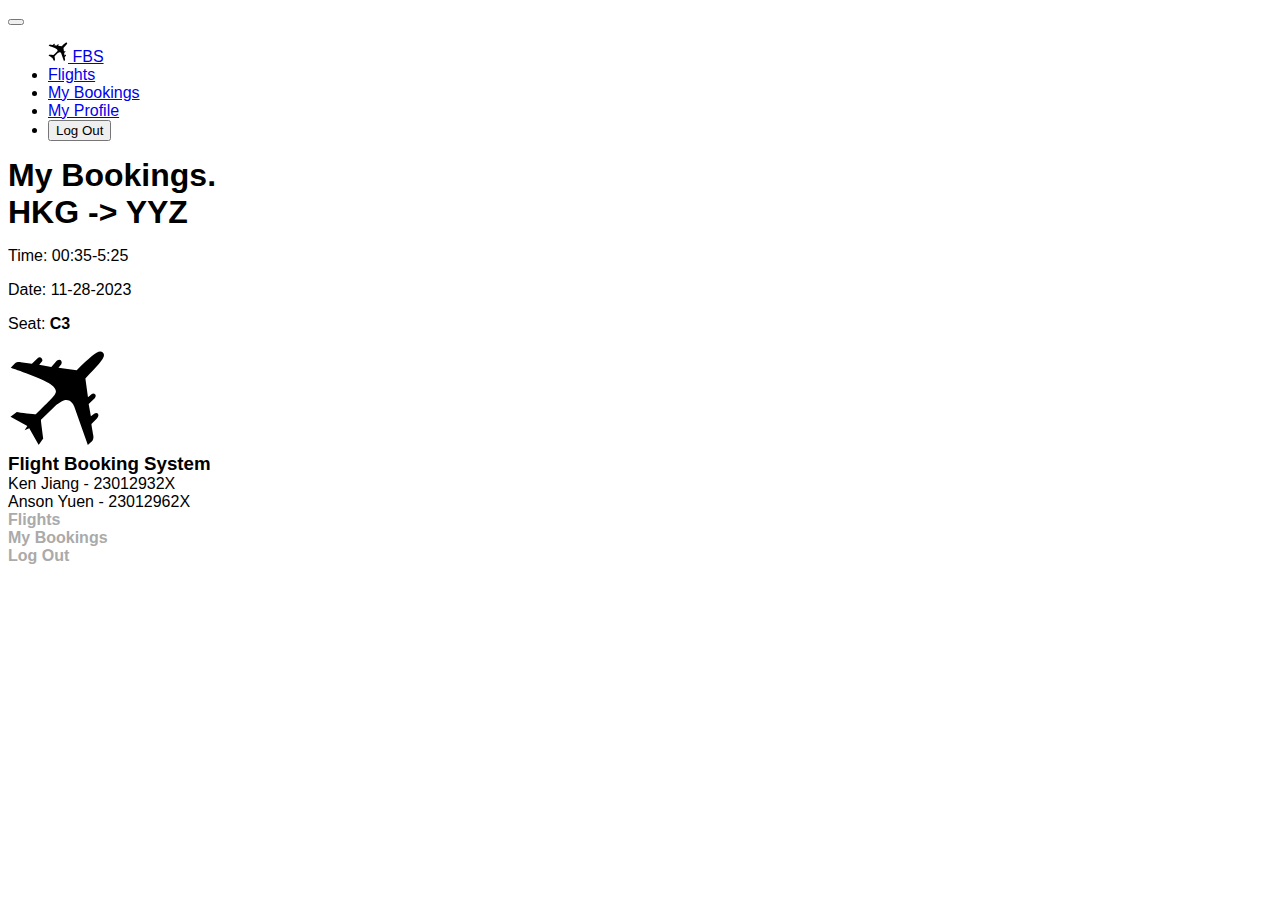
<file: mybookings.html>
<!-- Ken Jiang - 23012932X, Anson Yuen - 23012962X -->
<!DOCTYPE html>
<html>
    <head>
        <link href="https://cdn.jsdelivr.net/npm/bootstrap@5.3.2/dist/css/bootstrap.min.css" rel="stylesheet" integrity="sha384-T3c6CoIi6uLrA9TneNEoa7RxnatzjcDSCmG1MXxSR1GAsXEV/Dwwykc2MPK8M2HN" crossorigin="anonymous" />
        <script src="https://cdn.jsdelivr.net/npm/bootstrap@5.3.2/dist/js/bootstrap.bundle.min.js" integrity="sha384-C6RzsynM9kWDrMNeT87bh95OGNyZPhcTNXj1NW7RuBCsyN/o0jlpcV8Qyq46cDfL" crossorigin="anonymous"></script>
        
        <link href="../styles/globals.css" rel="stylesheet"/>

        <title>Flight Booking System</title>

        <style>
            .seat {
                fill: white;
                stroke: black;
                stroke-width: 3px;
            }

            .selected-seat {
                fill: #c6ffc6;
            }

            .occupied-seat {
                fill: #ffd1c6;
            }

            .emphasis-text {
                font-weight: bold;
                font-size: 2rem;
                color: white;
                background-color: black;
                padding: 0 0.2em;
                transform: skewX(-10deg);
            }
        </style>

    </head>
    <body>
        <header>
            <nav class="navbar navbar-expand-lg bg-light">
                <div class="container-fluid">
                    <button class="navbar-toggler" type="button" data-bs-toggle="collapse" data-bs-target="#navbarNav">
                        <span class="navbar-toggler-icon"></span>
                    </button>
                    <div
                    class="collapse navbar-collapse flex justify-content-center"
                    id="navbarNav">
                    <ul class="navbar-nav column-gap-5">
                        <a class="navbar-brand" href="#">
                            <img src="./imgs/airplane_logo.svg" style="width:20px;">
                            FBS
                        </a>
                        <li class="nav-item">
                            <a class="nav-link link-primary fw-bold" href="./flights.html">Flights</a>
                        </li>
<li class="nav-item">
                            <a class="nav-link" href="#">My Bookings</a>
                        </li>
                        <li class="nav-item">
                            <a class="nav-link" href="#">My Profile</a>
                        </li>
                        <li class="nav-item">
                            <button class="btn btn-outline-secondary" type="submit">Log Out</button>
                        </li>
                    </ul>
                    </div>
                </div>
            </nav>
        </header>
        <main>
            <section class="container mb-2">
                <div class="row my-3">
                    <h1>My Bookings.</h1>
                </div>
            </section>

            <section class="container mb-2 d-flex">
                <div class="card" style="width: 18rem;">
                    <div class="card-body">
                      <h1 class="card-title">HKG -> YYZ</h1>
                      <p class="card-text">Time: 00:35-5:25</p>
                      <p class="card-text">Date: 11-28-2023</p>
                      <p class="card-text">Seat: <b>C3</b></p>
                    </div>
                  </div>
            </section>
        </main>
        <footer class="footer fixed-bottom bg-light">
            <div class="container my-3">
                <div class="row">
                    <div class="col-9 d-flex align-items-center">
                        <img src="./imgs/airplane_logo.svg" style="width:100px;">
                        <div class="mx-3">
                            <h3>Flight Booking System</h3>
                            <div>Ken Jiang - 23012932X</div>
                            <div>Anson Yuen - 23012962X</div>
                        </div>
                    </div>
                    <div class="col-3 d-flex align-items-center justify-content-between">
                        <div>
                            <a class="footer-link" href="#">Flights</a>
                        </div>
                        <div>
                            <a class="footer-link" href="#">My Bookings</a>
                        </div>
                        <div>
                            <a class="footer-link" href="#">Log Out</a>
                        </div>
                    </div>
                </div>
            </div> 
        </footer>
    </body>
</html>
</file>
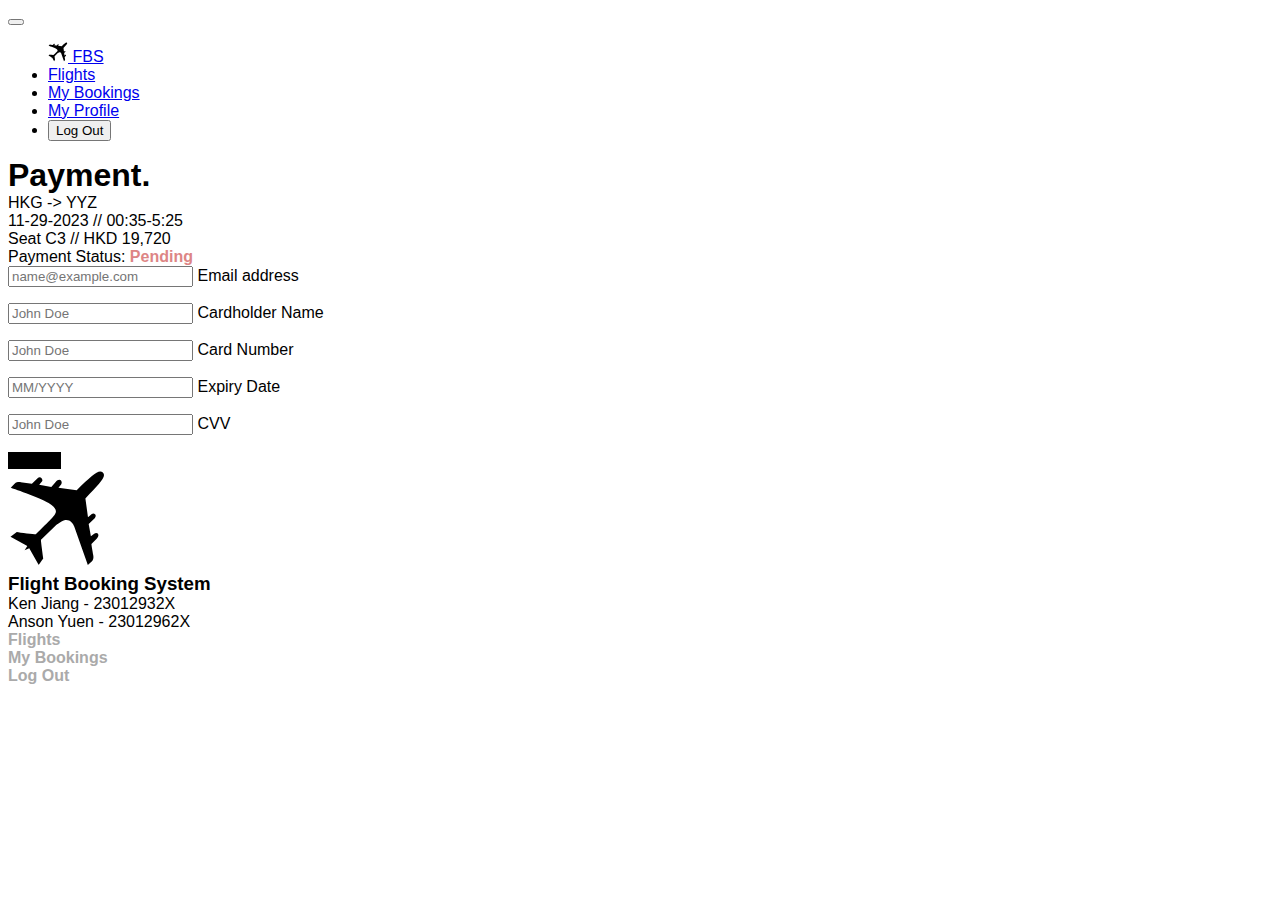
<file: payment.html>
<!-- Ken Jiang - 23012932X, Anson Yuen - 23012962X -->
<!DOCTYPE html>
<html>
    <head>
        <link href="https://cdn.jsdelivr.net/npm/bootstrap@5.3.2/dist/css/bootstrap.min.css" rel="stylesheet" integrity="sha384-T3c6CoIi6uLrA9TneNEoa7RxnatzjcDSCmG1MXxSR1GAsXEV/Dwwykc2MPK8M2HN" crossorigin="anonymous" />
        <script src="https://cdn.jsdelivr.net/npm/bootstrap@5.3.2/dist/js/bootstrap.bundle.min.js" integrity="sha384-C6RzsynM9kWDrMNeT87bh95OGNyZPhcTNXj1NW7RuBCsyN/o0jlpcV8Qyq46cDfL" crossorigin="anonymous"></script>
        
        <link href="../styles/globals.css" rel="stylesheet"/>

        <title>Flight Booking System</title>

        <style>
            .form-floating {
                margin-bottom: 1em;
            }
        </style>
    </head>
    <body>
        <header>
            <nav class="navbar navbar-expand-lg bg-light">
                <div class="container-fluid">
                    <button class="navbar-toggler" type="button" data-bs-toggle="collapse" data-bs-target="#navbarNav">
                        <span class="navbar-toggler-icon"></span>
                    </button>
                    <div
                    class="collapse navbar-collapse flex justify-content-center"
                    id="navbarNav">
                    <ul class="navbar-nav column-gap-5">
                        <a class="navbar-brand" href="#">
                            <img src="./imgs/airplane_logo.svg" style="width:20px;">
                            FBS
                        </a>
                        <li class="nav-item">
                            <a class="nav-link link-primary fw-bold" href="./flights.html">Flights</a>
                        </li>
<li class="nav-item">
                            <a class="nav-link" href="#">My Bookings</a>
                        </li>
                        <li class="nav-item">
                            <a class="nav-link" href="#">My Profile</a>
                        </li>
                        <li class="nav-item">
                            <button class="btn btn-outline-secondary" type="submit">Log Out</button>
                        </li>
                    </ul>
                    </div>
                </div>
            </nav>
        </header>
        <main>
            <section class="container mb-2">
                <div class="row my-3">
                    <h1>Payment.</h1>
                </div>
            </section>
            <section class="container mb-5">
                <div class="row">
                    <div class="col-6 border-start border-3 border-black">
                        <div>HKG -> YYZ</div>
                        <div>11-29-2023 // 00:35-5:25</div> 
                        <div>Seat C3 // HKD 19,720</div>
                    </div>
                    <div class="col-6 text-end">
                        <div>Payment Status: <span style="color: #dd8585; font-weight: bold;">Pending</span></div>
                    </div>
                </div>
            </section>
            <section class="container mb-2">
                <form>
                    <div class="form-floating mb-3">
                        <input type="email" class="form-control" id="form-email" placeholder="name@example.com">
                        <label for="form-email">Email address</label>
                    </div>
                    <div class="form-floating">
                        <input type="text" class="form-control" id="form-name" placeholder="John Doe">
                        <label for="form-name">Cardholder Name</label>
                    </div>
                    <div class="form-floating">
                        <input type="text" class="form-control" id="form-card-number" placeholder="John Doe">
                        <label for="form-card-number">Card Number</label>
                    </div>

                    <div class="row">
                        <div class="col">
                            <div class="form-floating">
                                <input type="text" class="form-control" id="form-expiry" placeholder="MM/YYYY">
                                <label for="form-expiry">Expiry Date</label>
                            </div>
                        </div>
                        <div class="col">
                            <div class="form-floating">
                                <input type="text" class="form-control" id="form-cvv" placeholder="John Doe">
                                <label for="form-cvv">CVV</label>
                            </div>
                        </div>
                    </div>

                    <button type="submit" class="btn btn-primary">Submit</button>
                </form>
            </section>
        </main>
        <footer class="footer fixed-bottom bg-light">
            <div class="container my-3">
                <div class="row">
                    <div class="col-9 d-flex align-items-center">
                        <img src="./imgs/airplane_logo.svg" style="width:100px;">
                        <div class="mx-3">
                            <h3>Flight Booking System</h3>
                            <div>Ken Jiang - 23012932X</div>
                            <div>Anson Yuen - 23012962X</div>
                        </div>
                    </div>
                    <div class="col-3 d-flex align-items-center justify-content-between">
                        <div>
                            <a class="footer-link" href="#">Flights</a>
                        </div>
                        <div>
                            <a class="footer-link" href="#">My Bookings</a>
                        </div>
                        <div>
                            <a class="footer-link" href="#">Log Out</a>
                        </div>
                    </div>
                </div>
            </div> 
        </footer>
    </body>
</html>
</file>
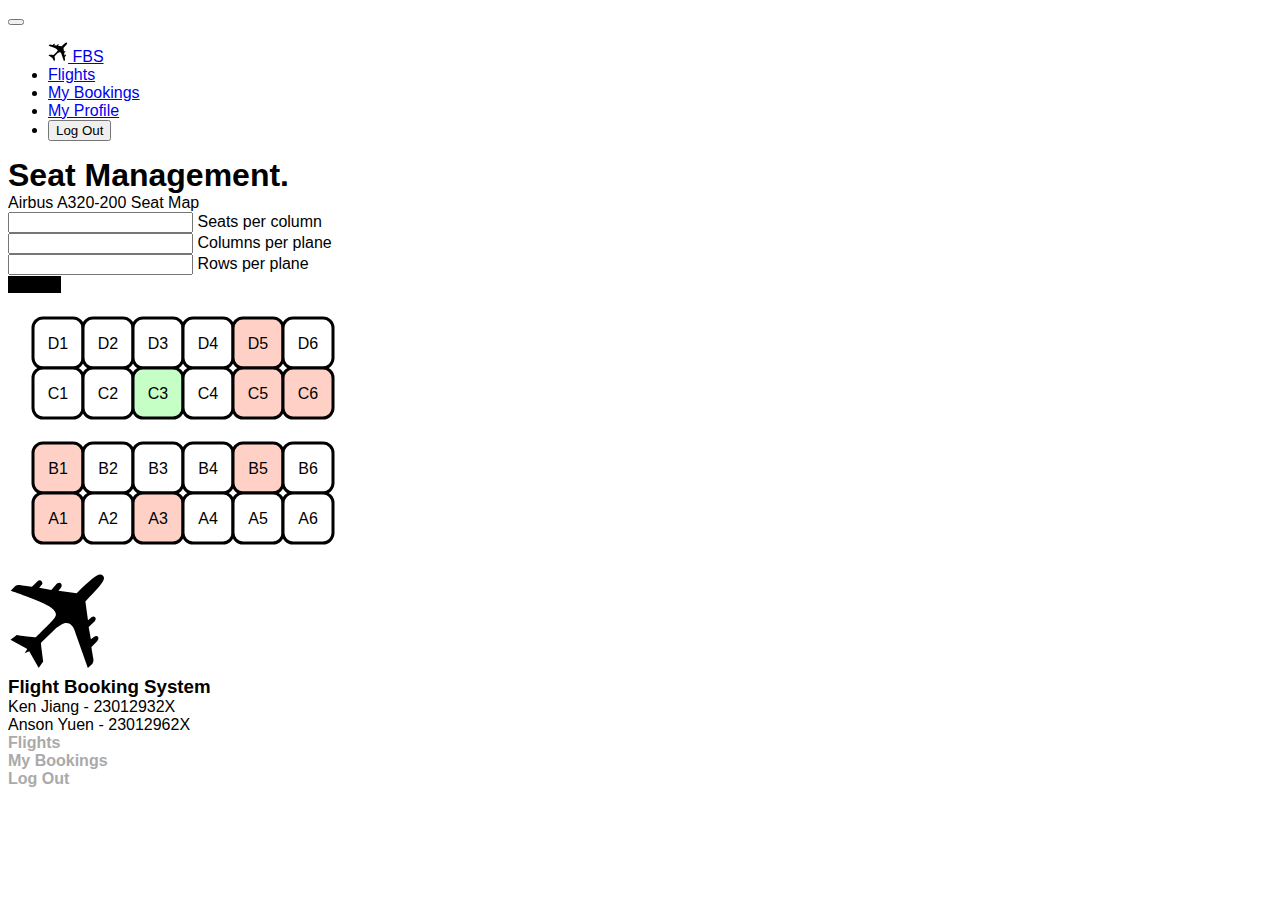
<file: seatmanagement.html>
<!-- Ken Jiang - 23012932X, Anson Yuen - 23012962X -->
<!DOCTYPE html>
<html>
    <head>
        <link href="https://cdn.jsdelivr.net/npm/bootstrap@5.3.2/dist/css/bootstrap.min.css" rel="stylesheet" integrity="sha384-T3c6CoIi6uLrA9TneNEoa7RxnatzjcDSCmG1MXxSR1GAsXEV/Dwwykc2MPK8M2HN" crossorigin="anonymous" />
        <script src="https://cdn.jsdelivr.net/npm/bootstrap@5.3.2/dist/js/bootstrap.bundle.min.js" integrity="sha384-C6RzsynM9kWDrMNeT87bh95OGNyZPhcTNXj1NW7RuBCsyN/o0jlpcV8Qyq46cDfL" crossorigin="anonymous"></script>
        
        <link href="../styles/globals.css" rel="stylesheet"/>

        <title>Flight Booking System</title>

        <style>
            .seat {
                fill: white;
                stroke: black;
                stroke-width: 3px;
            }

            .selected-seat {
                fill: #c6ffc6;
            }

            .occupied-seat {
                fill: #ffd1c6;
            }

            .emphasis-text {
                font-weight: bold;
                font-size: 2rem;
                color: white;
                background-color: black;
                padding: 0 0.2em;
                transform: skewX(-10deg);
            }
        </style>

    </head>
    <body>
        <header>
            <nav class="navbar navbar-expand-lg bg-light">
                <div class="container-fluid">
                    <button class="navbar-toggler" type="button" data-bs-toggle="collapse" data-bs-target="#navbarNav">
                        <span class="navbar-toggler-icon"></span>
                    </button>
                    <div
                    class="collapse navbar-collapse flex justify-content-center"
                    id="navbarNav">
                    <ul class="navbar-nav column-gap-5">
                        <a class="navbar-brand" href="#">
                            <img src="./imgs/airplane_logo.svg" style="width:20px;">
                            FBS
                        </a>
                        <li class="nav-item">
                            <a class="nav-link link-primary fw-bold" href="./flights.html">Flights</a>
                        </li>
<li class="nav-item">
                            <a class="nav-link" href="#">My Bookings</a>
                        </li>
                        <li class="nav-item">
                            <a class="nav-link" href="#">My Profile</a>
                        </li>
                        <li class="nav-item">
                            <button class="btn btn-outline-secondary" type="submit">Log Out</button>
                        </li>
                    </ul>
                    </div>
                </div>
            </nav>
        </header>
        <main>
            <section class="container mb-2">
                <div class="row my-3">
                    <h1>Seat Management.</h1>
                </div>
            </section>

            <section class="container mb-2 border-start border-3 border-black">
                Airbus A320-200 Seat Map
                <form>
                    <div class="row">
                        <div class="col">
                            <div class="form-floating">
                                <input type="number" class="form-control" id="form-spc"spc placeholder="">
                                <label for="form-spc">Seats per column</label>
                            </div>
                        </div>
                        <div class="col">
                            <div class="form-floating">
                                <input type="number" class="form-control" id="form-cpp" placeholder="">
                                <label for="form-cpp">Columns per plane</label>
                            </div>
                        </div>
                        <div class="col">
                            <div class="form-floating">
                                <input type="number" class="form-control" id="form-rpp" placeholder="">
                                <label for="form-rpp">Rows per plane</label>
                            </div>
                        </div>
                        <div class="col d-flex align-items-center">
                            <button type="submit" class="btn btn-primary">Submit</button>
                        </div>
                    </div>
                </form>
                <svg id="seatmap" width="350px" height="275px">
                    <rect class="seat" x="25" y="25" width="50" height="50" rx="10" ry="10"></rect>
                    <text x="50" y="50" fill="black" text-anchor="middle" alignment-baseline="central">D1</text>
                    <rect class="seat" x="25" y="75" width="50" height="50" rx="10" ry="10"></rect>
                    <text x="50" y="100" fill="black" text-anchor="middle" alignment-baseline="central">C1</text>
                    <rect class="seat occupied-seat" x="25" y="150" width="50" height="50" rx="10" ry="10"></rect>
                    <text x="50" y="175" fill="black" text-anchor="middle" alignment-baseline="central">B1</text>
                    <rect class="seat occupied-seat" x="25" y="200" width="50" height="50" rx="10" ry="10"></rect>
                    <text x="50" y="225" fill="black" text-anchor="middle" alignment-baseline="central">A1</text>

                    <rect class="seat" x="75" y="25" width="50" height="50" rx="10" ry="10"></rect>
                    <text x="100" y="50" fill="black" text-anchor="middle" alignment-baseline="central">D2</text>
                    <rect class="seat" x="75" y="75" width="50" height="50" rx="10" ry="10"></rect>
                    <text x="100" y="100" fill="black" text-anchor="middle" alignment-baseline="central">C2</text>
                    <rect class="seat" x="75" y="150" width="50" height="50" rx="10" ry="10"></rect>
                    <text x="100" y="175" fill="black" text-anchor="middle" alignment-baseline="central">B2</text>
                    <rect class="seat" x="75" y="200" width="50" height="50" rx="10" ry="10"></rect>
                    <text x="100" y="225" fill="black" text-anchor="middle" alignment-baseline="central">A2</text>

                    <rect class="seat" x="125" y="25" width="50" height="50" rx="10" ry="10"></rect>
                    <text x="150" y="50" fill="black" text-anchor="middle" alignment-baseline="central">D3</text>
                    <rect class="seat selected-seat" x="125" y="75" width="50" height="50" rx="10" ry="10"></rect>
                    <text x="150" y="100" fill="black" text-anchor="middle" alignment-baseline="central">C3</text>
                    <rect class="seat" x="125" y="150" width="50" height="50" rx="10" ry="10"></rect>
                    <text x="150" y="175" fill="black" text-anchor="middle" alignment-baseline="central">B3</text>
                    <rect class="seat occupied-seat" x="125" y="200" width="50" height="50" rx="10" ry="10"></rect>
                    <text x="150" y="225" fill="black" text-anchor="middle" alignment-baseline="central">A3</text>

                    <rect class="seat" x="175" y="25" width="50" height="50" rx="10" ry="10"></rect>
                    <text x="200" y="50" fill="black" text-anchor="middle" alignment-baseline="central">D4</text>
                    <rect class="seat" x="175" y="75" width="50" height="50" rx="10" ry="10"></rect>
                    <text x="200" y="100" fill="black" text-anchor="middle" alignment-baseline="central">C4</text>
                    <rect class="seat" x="175" y="150" width="50" height="50" rx="10" ry="10"></rect>
                    <text x="200" y="175" fill="black" text-anchor="middle" alignment-baseline="central">B4</text>
                    <rect class="seat" x="175" y="200" width="50" height="50" rx="10" ry="10"></rect>
                    <text x="200" y="225" fill="black" text-anchor="middle" alignment-baseline="central">A4</text>

                    <rect class="seat occupied-seat" x="225" y="25" width="50" height="50" rx="10" ry="10"></rect>
                    <text x="250" y="50" fill="black" text-anchor="middle" alignment-baseline="central">D5</text>
                    <rect class="seat occupied-seat" x="225" y="75" width="50" height="50" rx="10" ry="10"></rect>
                    <text x="250" y="100" fill="black" text-anchor="middle" alignment-baseline="central">C5</text>
                    <rect class="seat occupied-seat" x="225" y="150" width="50" height="50" rx="10" ry="10"></rect>
                    <text x="250" y="175" fill="black" text-anchor="middle" alignment-baseline="central">B5</text>
                    <rect class="seat" x="225" y="200" width="50" height="50" rx="10" ry="10"></rect>
                    <text x="250" y="225" fill="black" text-anchor="middle" alignment-baseline="central">A5</text>

                    <rect class="seat" x="275" y="25" width="50" height="50" rx="10" ry="10"></rect>
                    <text x="300" y="50" fill="black" text-anchor="middle" alignment-baseline="central">D6</text>
                    <rect class="seat occupied-seat" x="275" y="75" width="50" height="50" rx="10" ry="10"></rect>
                    <text x="300" y="100" fill="black" text-anchor="middle" alignment-baseline="central">C6</text>
                    <rect class="seat" x="275" y="150" width="50" height="50" rx="10" ry="10"></rect>
                    <text x="300" y="175" fill="black" text-anchor="middle" alignment-baseline="central">B6</text>
                    <rect class="seat" x="275" y="200" width="50" height="50" rx="10" ry="10"></rect>
                    <text x="300" y="225" fill="black" text-anchor="middle" alignment-baseline="central">A6</text>

                </svg>

            </section>
        </main>
        <footer class="footer fixed-bottom bg-light">
            <div class="container my-3">
                <div class="row">
                    <div class="col-9 d-flex align-items-center">
                        <img src="./imgs/airplane_logo.svg" style="width:100px;">
                        <div class="mx-3">
                            <h3>Flight Booking System</h3>
                            <div>Ken Jiang - 23012932X</div>
                            <div>Anson Yuen - 23012962X</div>
                        </div>
                    </div>
                    <div class="col-3 d-flex align-items-center justify-content-between">
                        <div>
                            <a class="footer-link" href="#">Flights</a>
                        </div>
                        <div>
                            <a class="footer-link" href="#">My Bookings</a>
                        </div>
                        <div>
                            <a class="footer-link" href="#">Log Out</a>
                        </div>
                    </div>
                </div>
            </div> 
        </footer>
    </body>
</html>
</file>
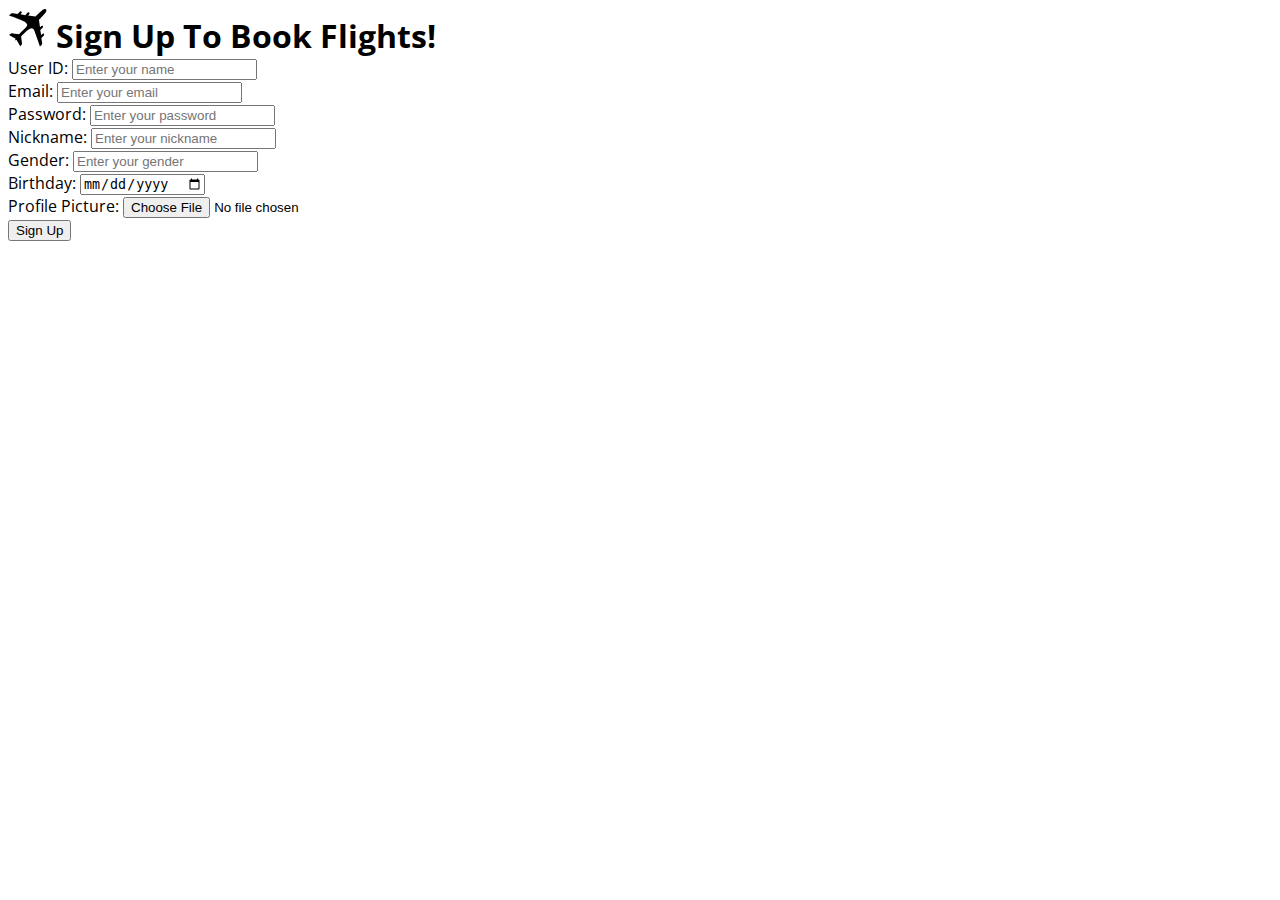
<file: signup.html>
<!-- Ken Jiang - 23012932X, Anson Yuen - 23012962X -->
<!DOCTYPE html>
<html lang="en">

<head>
    <link rel="preconnect" href="https://fonts.googleapis.com">
    <link rel="preconnect" href="https://fonts.gstatic.com" crossorigin>
    <link href="https://fonts.googleapis.com/css2?family=Open+Sans:ital,wght@0,300;0,400;0,700;0,800;1,300;1,400;1,700;1,800&display=swap" rel="stylesheet">

    <link href="https://cdn.jsdelivr.net/npm/bootstrap@5.3.2/dist/css/bootstrap.min.css" rel="stylesheet" integrity="sha384-T3c6CoIi6uLrA9TneNEoa7RxnatzjcDSCmG1MXxSR1GAsXEV/Dwwykc2MPK8M2HN" crossorigin="anonymous" />
    <script src="https://cdn.jsdelivr.net/npm/bootstrap@5.3.2/dist/js/bootstrap.bundle.min.js" integrity="sha384-C6RzsynM9kWDrMNeT87bh95OGNyZPhcTNXj1NW7RuBCsyN/o0jlpcV8Qyq46cDfL" crossorigin="anonymous"></script>

    <link href="../styles/globals.css" rel="stylesheet"/>

    <title>Flight Booking System</title>
</head>

<body>
  <div class="d-flex align-items-center justify-content-center vh-100">
    <div class="container bg-light p-5 border rounded w-50 mx-auto">
      <div class="container w-75">
        <div class="pb-3">
          <h1 class="text-center"><img src="./imgs/airplane_logo.svg" style="width:40px;"> Sign Up To Book Flights! 
          </h1>
        </div>
        <form class="flex-column">
          <div class="form-group pb-2">
            <label for="name">User ID:</label>
            <input type="text" class="form-control" id="name" placeholder="Enter your name">
          </div>
          <div class="form-group pb-2">
            <label for="email">Email:</label>
            <input type="email" class="form-control" id="email" placeholder="Enter your email">
          </div>
          <div class="form-group pb-2">
            <label for="password">Password:</label>
            <input type="password" class="form-control" id="password" placeholder="Enter your password">
          </div>
          <div class="form-group pb-2">
            <label for="nickname">Nickname:</label>
            <input type="text" class="form-control" id="nickname" placeholder="Enter your nickname">
          </div>
          <div class="row ">
            <div class="col form-group pb-2">
              <label for="gender">Gender:</label>
              <input type="text" class="form-control" id="gender" placeholder="Enter your gender">
            </div>
            <div class="col form-group pb-2">
              <label for="bday">Birthday:</label>
              <input type="date" class="form-control" id="bday" placeholder="Enter your birthday">
            </div>
          </div>
          <div class="form-group py-3">
            <label for="profile-picture">Profile Picture:</label>
            <input type="file" class="form-control-file" id="profile-picture">
          </div>
          <div class="text-center">
            <button type="submit" class="btn btn-dark">Sign Up</button>
          </div>
        </form>
      </div>
    </div>
  </div>
</body>

</html>
</file>
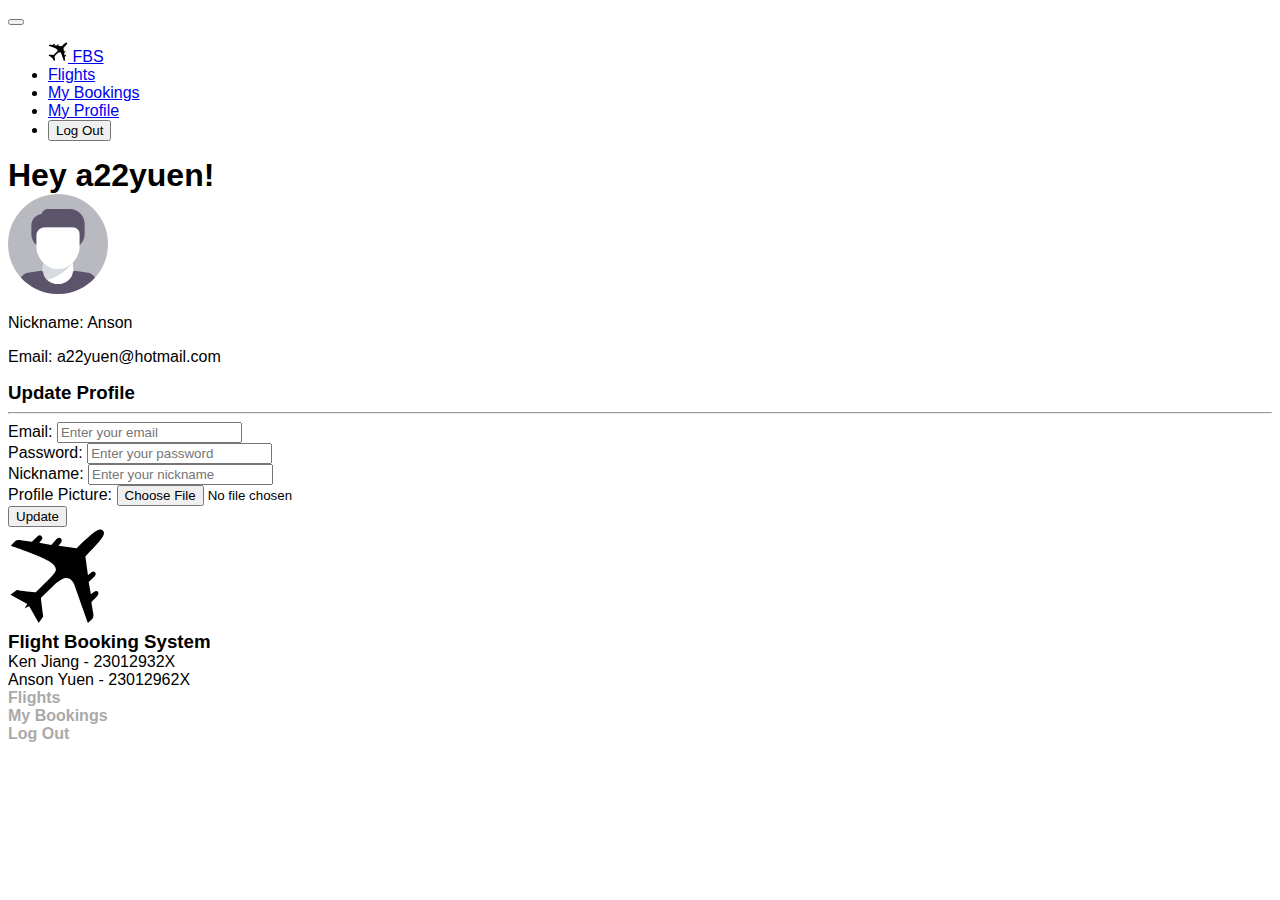
<file: userprofile.html>
<!-- Ken Jiang - 23012932X, Anson Yuen - 23012962X -->
<!DOCTYPE html>
<html>
    <head>
        <link href="https://cdn.jsdelivr.net/npm/bootstrap@5.3.2/dist/css/bootstrap.min.css" rel="stylesheet" integrity="sha384-T3c6CoIi6uLrA9TneNEoa7RxnatzjcDSCmG1MXxSR1GAsXEV/Dwwykc2MPK8M2HN" crossorigin="anonymous" />
        <script src="https://cdn.jsdelivr.net/npm/bootstrap@5.3.2/dist/js/bootstrap.bundle.min.js" integrity="sha384-C6RzsynM9kWDrMNeT87bh95OGNyZPhcTNXj1NW7RuBCsyN/o0jlpcV8Qyq46cDfL" crossorigin="anonymous"></script>
        
        <link href="../styles/globals.css" rel="stylesheet"/>

        <title>Flight Booking System</title>

        <style>
            .seat {
                fill: white;
                stroke: black;
                stroke-width: 3px;
            }

            .selected-seat {
                fill: #c6ffc6;
            }

            .occupied-seat {
                fill: #ffd1c6;
            }

            .emphasis-text {
                font-weight: bold;
                font-size: 2rem;
                color: white;
                background-color: black;
                padding: 0 0.2em;
                transform: skewX(-10deg);
            }
        </style>

    </head>
    <body>
        <header>
            <nav class="navbar navbar-expand-lg bg-light">
                <div class="container-fluid">
                    <button class="navbar-toggler" type="button" data-bs-toggle="collapse" data-bs-target="#navbarNav">
                        <span class="navbar-toggler-icon"></span>
                    </button>
                    <div
                    class="collapse navbar-collapse flex justify-content-center"
                    id="navbarNav">
                    <ul class="navbar-nav column-gap-5">
                        <a class="navbar-brand" href="#">
                            <img src="./imgs/airplane_logo.svg" style="width:20px;">
                            FBS
                        </a>
                        <li class="nav-item">
                            <a class="nav-link " href="./flights.html">Flights</a>
                        </li>
                        <li class="nav-item">
                            <a class="nav-link" href="#">My Bookings</a>
                        </li>
                        <li class="nav-item">
                            <a class="nav-link link-primary fw-bold" href="#">My Profile</a>
                        </li>
                        <li class="nav-item">
                            <button class="btn btn-outline-secondary" type="submit">Log Out</button>
                        </li>
                    </ul>
                    </div>
                </div>
            </nav>
        </header>
        <body>
          <div class="d-flex align-items-center justify-content-center">
            <div class="container p-5 w-50 mx-auto">
              <div class="container w-75">
                <h1>Hey a22yuen!</h1>
                <div class="container align-items-center d-flex border my-3 py-3">
                  <div class="my-2 mx-3">
                    <img src="./imgs/avatar.svg" style="width:100px;">
                  </div>
                  <div class="pt-3">
                    <p>Nickname: Anson</p>
                    <p>Email: a22yuen@hotmail.com</p>
                  </div>
                </div>

                <div class="container rounded border bg-light px-3 py-2">
                  <div class="">
                    <h3>Update Profile</h3>
                    <hr>
                  </div>
                  <form class="flex-column">
                    <div class="form-group pb-2">
                      <label for="email">Email:</label>
                      <input type="email" class="form-control" id="email" placeholder="Enter your email">
                    </div>
                    <div class="form-group pb-2">
                      <label for="password">Password:</label>
                      <input type="password" class="form-control" id="password" placeholder="Enter your password">
                    </div>
                    <div class="form-group pb-2">
                      <label for="nickname">Nickname:</label>
                      <input type="text" class="form-control" id="nickname" placeholder="Enter your nickname">
                    </div>
                    <div class="form-group py-3">
                      <label for="profile-picture">Profile Picture:</label>
                      <input type="file" class="form-control-file" id="profile-picture">
                    </div>
                    <button type="submit" class="btn btn-dark">Update</button>
                  </form>
                </div>
            </div>
          </div>
        </body>
        <footer class="footer fixed-bottom bg-light">
            <div class="container my-3">
                <div class="row">
                    <div class="col-9 d-flex align-items-center">
                        <img src="./imgs/airplane_logo.svg" style="width:100px;">
                        <div class="mx-3">
                            <h3>Flight Booking System</h3>
                            <div>Ken Jiang - 23012932X</div>
                            <div>Anson Yuen - 23012962X</div>
                        </div>
                    </div>
                    <div class="col-3 d-flex align-items-center justify-content-between">
                        <div>
                            <a class="footer-link" href="#">Flights</a>
                        </div>
                        <div>
                            <a class="footer-link" href="#">My Bookings</a>
                        </div>
                        <div>
                            <a class="footer-link" href="#">Log Out</a>
                        </div>
                    </div>
                </div>
            </div> 
        </footer>
    </body>
</html>
</file>
<file: styles/globals.css>
/*Ken Jiang - 23012932X, Anson Yuen - 23012962X*/
body {
    font-family: 'Open Sans', sans-serif;
}

.btn-primary {
    background-color: black;
    border: none;
}

.btn-primary:hover {
    background-color: grey;
    border: none;
}

.footer-link {
    font-weight: bold;
    text-decoration: none;
    color:#AAA;
}

h1 {
    font-weight: bold;
    margin: 0px;
}

h3 {
    margin: 0px;
}

h4 {
    font-style: italic;
}
</file>
